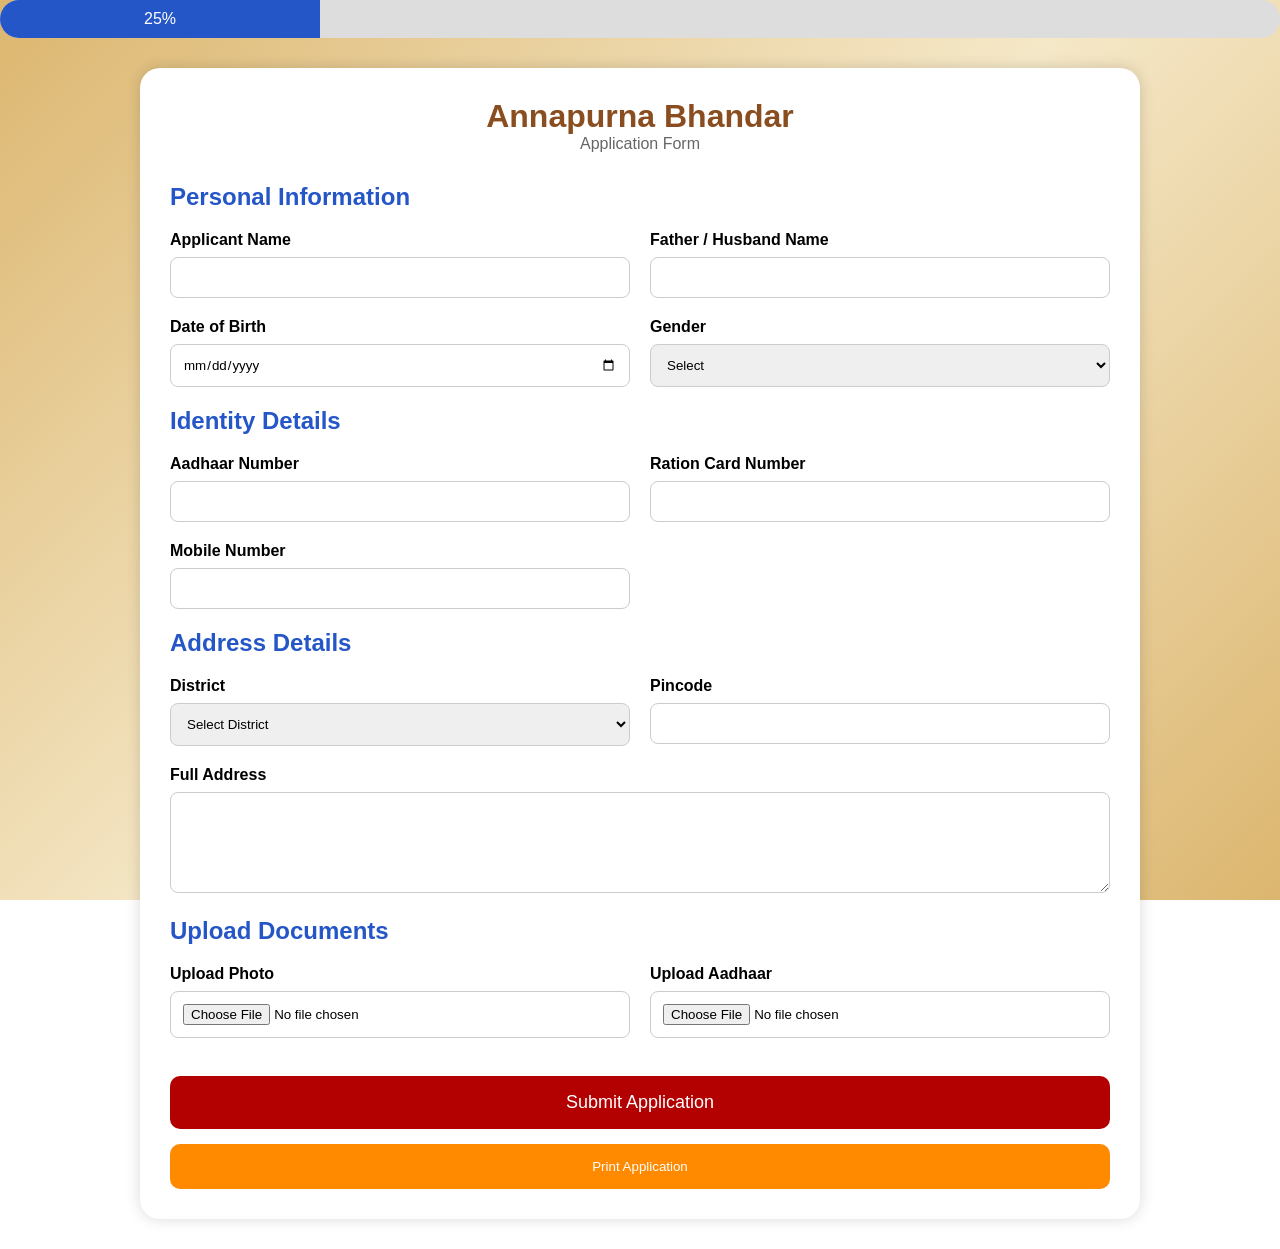
<file: form.html>
<!doctype html>
<html lang="en">
  <head>
    <meta charset="UTF-8" />

    <meta name="viewport" content="width=device-width, initial-scale=1.0" />

    <title>Annapurna Bhandar Application Form</title>

    <link rel="stylesheet" href="style.css" />
  </head>
  <body>
    <div class="progress-container">
      <div class="progress-bar">25%</div>
    </div>
    <div class="form-container">
      <div class="form-header">
        <h1>Annapurna Bhandar</h1>

        <p>Application Form</p>
      </div>

      <form id="applicationForm">
        <h2>Personal Information</h2>

        <div class="grid">
          <div>
            <label> Applicant Name </label>

            <input type="text" id="name" />
          </div>

          <div>
            <label> Father / Husband Name </label>

            <input type="text" id="guardian" />
          </div>

          <div>
            <label> Date of Birth </label>

            <input type="date" id="dob" />
          </div>

          <div>
            <label> Gender </label>

            <select id="gender">
              <option>Select</option>

              <option>Female</option>

              <option>Male</option>

              <option>Other</option>
            </select>
          </div>
        </div>

        <h2>Identity Details</h2>

        <div class="grid">
          <div>
            <label> Aadhaar Number </label>

            <input type="text" id="aadhaar" />
          </div>

          <div>
            <label> Ration Card Number </label>

            <input type="text" id="ration" />
          </div>

          <div>
            <label> Mobile Number </label>

            <input type="text" id="mobile" />
          </div>
        </div>

        <h2>Address Details</h2>

        <div class="grid">
          <div>
            <label> District </label>

            <select id="district">
              <option>Select District</option>

              <option>Alipurduar</option>
              <option>Bankura</option>
              <option>Birbhum</option>
              <option>Cooch Behar</option>
              <option>Dakshin Dinajpur</option>
              <option>Darjeeling</option>
              <option>Hooghly</option>
              <option>Howrah</option>
              <option>Jalpaiguri</option>
              <option>Jhargram</option>
              <option>Kalimpong</option>
              <option>Kolkata</option>
              <option>Malda</option>
              <option>Murshidabad</option>
              <option>Nadia</option>
              <option>North 24 Parganas</option>
              <option>Paschim Bardhaman</option>
              <option>Paschim Medinipur</option>
              <option>Purba Bardhaman</option>
              <option>Purba Medinipur</option>
              <option>Purulia</option>
              <option>South 24 Parganas</option>
              <option>Uttar Dinajpur</option>
            </select>
          </div>

          <div>
            <label> Pincode </label>

            <input type="text" id="pincode" />
          </div>
        </div>

        <label> Full Address </label>

        <textarea rows="5" id="address"> </textarea>

        <h2>Upload Documents</h2>

        <div class="grid">
          <div>
            <label> Upload Photo </label>

            <input type="file" id="photoUpload" />

            <img id="preview" width="120" />
          </div>

          <div>
            <label> Upload Aadhaar </label>

            <input type="file" />
          </div>
        </div>

        <button type="submit" class="submit-btn">Submit Application</button>
        <button type="button" id="printBtn">Print Application</button>
      </form>
    </div>

    <script src="form.js"></script>
  </body>
</html>
</file>
<file: style.css>
*{
    margin:0;
    padding:0;
    box-sizing:border-box;
    font-family:Arial, sans-serif;
}

body{

    min-height:100vh;

    background:
    linear-gradient(
    135deg,
    #dcb66f,
    #f5e8c8,
    #dcb66f
    );

    background-attachment:fixed;

}

.page-wrapper{

    padding:20px;

}

.main-card{

    background:#f8efd9;

    border-radius:25px;

    max-width:1400px;

    margin:auto;

    overflow:hidden;

    box-shadow:
    0 10px 30px rgba(0,0,0,.2);

    border:5px solid #c89f57;

}

.top-bar{

    display:flex;

    justify-content:space-between;

    align-items:center;

    padding:40px;

}

.govt-title h1{

    color:#ff8c00;

    margin-bottom:10px;

}

.gov-strip{

    background:#2556c7;

    color:white;

    padding:8px 20px;

    display:inline-block;

    letter-spacing:2px;

    font-weight:bold;

}

.scheme-box{

    background:#a6592d;

    color:white;

    padding:25px;

    border-radius:15px;

    font-size:32px;

    text-align:center;

    width:350px;

}

.content-area{

    display:grid;

    grid-template-columns:
    1.2fr
    1fr
    1fr;

    gap:30px;

    padding:30px;

}

.left-panel{

    display:flex;
    justify-content:center;
    align-items:center;

}

.left-panel img{

    width:100%;
    max-width:400px;

}

.login-panel{

    background:white;

    padding:25px;

    border-radius:15px;

    border-top:6px solid #2556c7;

}

.login-panel input{

    width:100%;

    padding:14px;

    margin-bottom:15px;

    border:1px solid #ccc;

    border-radius:6px;

}

.captcha-row{

    display:flex;

    gap:10px;

    margin-bottom:15px;

}

.captcha{

    flex:1;

    background:#f0f0f0;

    display:flex;

    align-items:center;

    justify-content:center;

    font-size:28px;

    font-weight:bold;

}

.captcha-row button{

    width:50px;

    border:none;

    background:#2556c7;

    color:white;

    border-radius:6px;

}

.login-btn{

    width:100%;

    padding:15px;

    border:none;

    background:#b30000;

    color:white;

    border-radius:6px;

    margin-bottom:10px;

}

.forgot-btn{

    width:100%;

    padding:15px;

    border:none;

    background:#e48a00;

    color:white;

    border-radius:6px;

}

.right-panel{

    display:flex;

    flex-direction:column;

    gap:20px;

}

.blue-btn{

    background:
    linear-gradient(
    to right,
    #003f9f,
    #2d65d3
    );

    color:white;

    border:none;

    padding:20px;

    border-radius:50px;

    font-size:18px;

    cursor:pointer;

}

.orange-btn{

    background:
    linear-gradient(
    to right,
    #ff7b00,
    #ffa133
    );

    color:white;

    border:none;

    padding:20px;

    border-radius:50px;

    font-size:18px;

    cursor:pointer;

}

footer{

    background:#8a4d1f;

    color:white;

    text-align:center;

    padding:25px;

    line-height:1.8;

}
@media(max-width:768px){

.top-bar{

    flex-direction:column;

    gap:20px;

    text-align:center;

}

.scheme-box{

    width:100%;

    font-size:24px;

}

.content-area{

    grid-template-columns:1fr;

}

.left-panel img{

    max-width:250px;

}

.right-panel{

    margin-top:10px;

}

.blue-btn,
.orange-btn{

    padding:16px;
    font-size:16px;

}

}
.logo-row{

    display:flex;
    align-items:center;
    gap:15px;

}

.gov-logo{

    width:70px;
    height:70px;

    background:#ffcc66;

    border-radius:50%;

    display:flex;
    align-items:center;
    justify-content:center;

    font-size:35px;
}
.blue-btn:hover,
.orange-btn:hover,
.login-btn:hover,
.forgot-btn:hover{

    transform:translateY(-2px);

    transition:.3s;

    opacity:.95;

}
.notice-bar{
    background:#8a4d1f;
    color:white;
    padding:10px;
    font-weight:bold;
}
.notice-card{

    background:white;

    padding:20px;

    border-radius:15px;

    border-left:6px solid #ff8a00;

    box-shadow:0 0 10px rgba(0,0,0,.1);

}

.notice-card h3{

    color:#8a4d1f;
    margin-bottom:10px;

}
.scheme-stats{

    margin-top:20px;

    display:flex;

    gap:15px;

    justify-content:center;

    flex-wrap:wrap;

}

.stat-box{

    background:white;

    padding:15px;

    border-radius:12px;

    text-align:center;

    min-width:140px;

}

.stat-box h2{

    color:#2556c7;

}
.form-container{

    max-width:1000px;

    margin:30px auto;

    background:white;

    border-radius:20px;

    padding:30px;

    box-shadow:
    0 0 15px rgba(0,0,0,.15);

}

.form-header{

    text-align:center;

    margin-bottom:30px;

}

.form-header h1{

    color:#8a4d1f;

}

.form-header p{

    color:#666;

}

.grid{

    display:grid;

    grid-template-columns:
    repeat(2,1fr);

    gap:20px;

    margin-bottom:20px;

}

label{

    display:block;

    margin-bottom:8px;

    font-weight:bold;

}

input,
select,
textarea{

    width:100%;

    padding:12px;

    border:1px solid #ccc;

    border-radius:8px;

}

h2{

    margin-top:20px;

    margin-bottom:20px;

    color:#2556c7;

}

.submit-btn{

    width:100%;

    padding:16px;

    border:none;

    background:#b30000;

    color:white;

    border-radius:10px;

    font-size:18px;

    cursor:pointer;

}
@media(max-width:768px){

.grid{

    grid-template-columns:1fr;

}

.form-container{

    margin:15px;

    padding:20px;

}

}
.progress-container{

    width:100%;

    background:#ddd;

    border-radius:20px;

    overflow:hidden;

    margin-bottom:30px;

}

.progress-bar{

    width:25%;

    background:#2556c7;

    color:white;

    text-align:center;

    padding:10px;

}
#printBtn{

    width:100%;

    margin-top:15px;

    padding:15px;

    border:none;

    background:#ff8a00;

    color:white;

    border-radius:10px;

}
.status-pending{
    color:#ff9800;
    font-weight:bold;
}

.status-approved{
    color:green;
    font-weight:bold;
}

.status-rejected{
    color:red;
    font-weight:bold;
}
</file>
